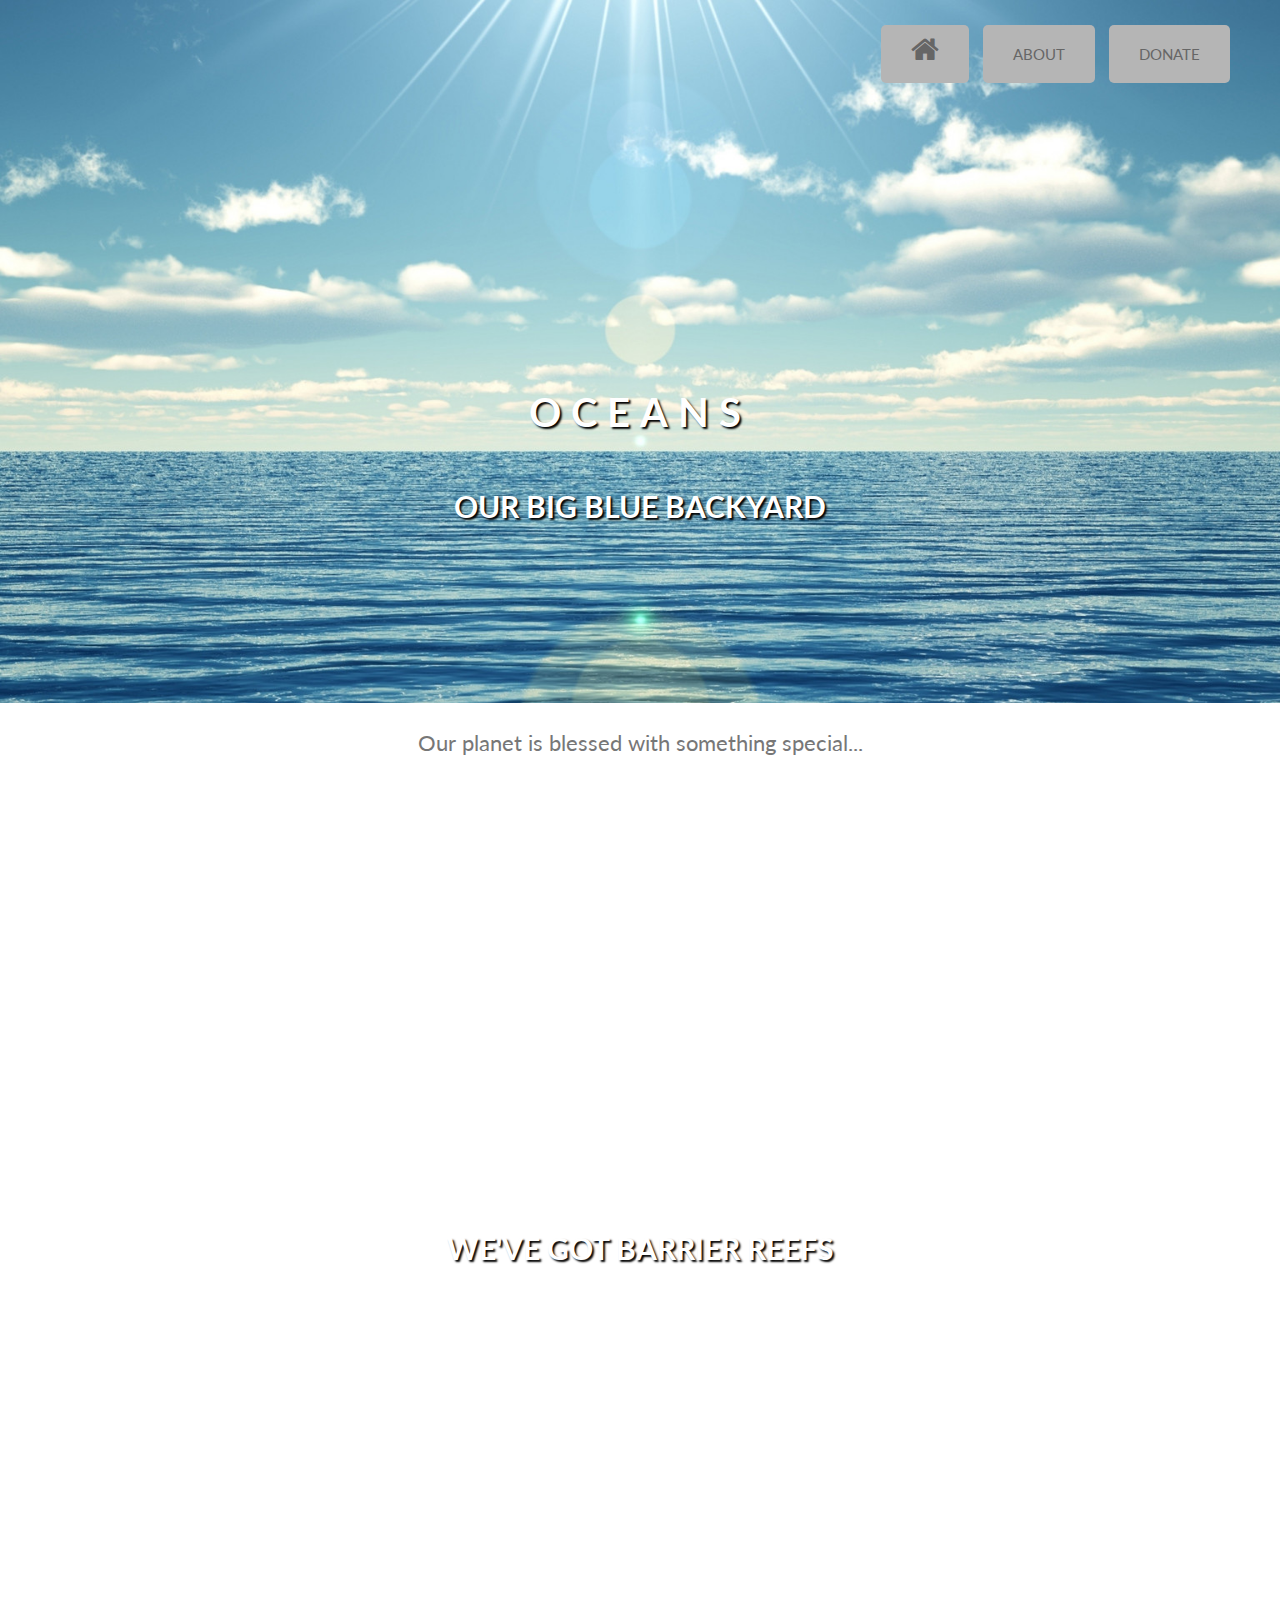
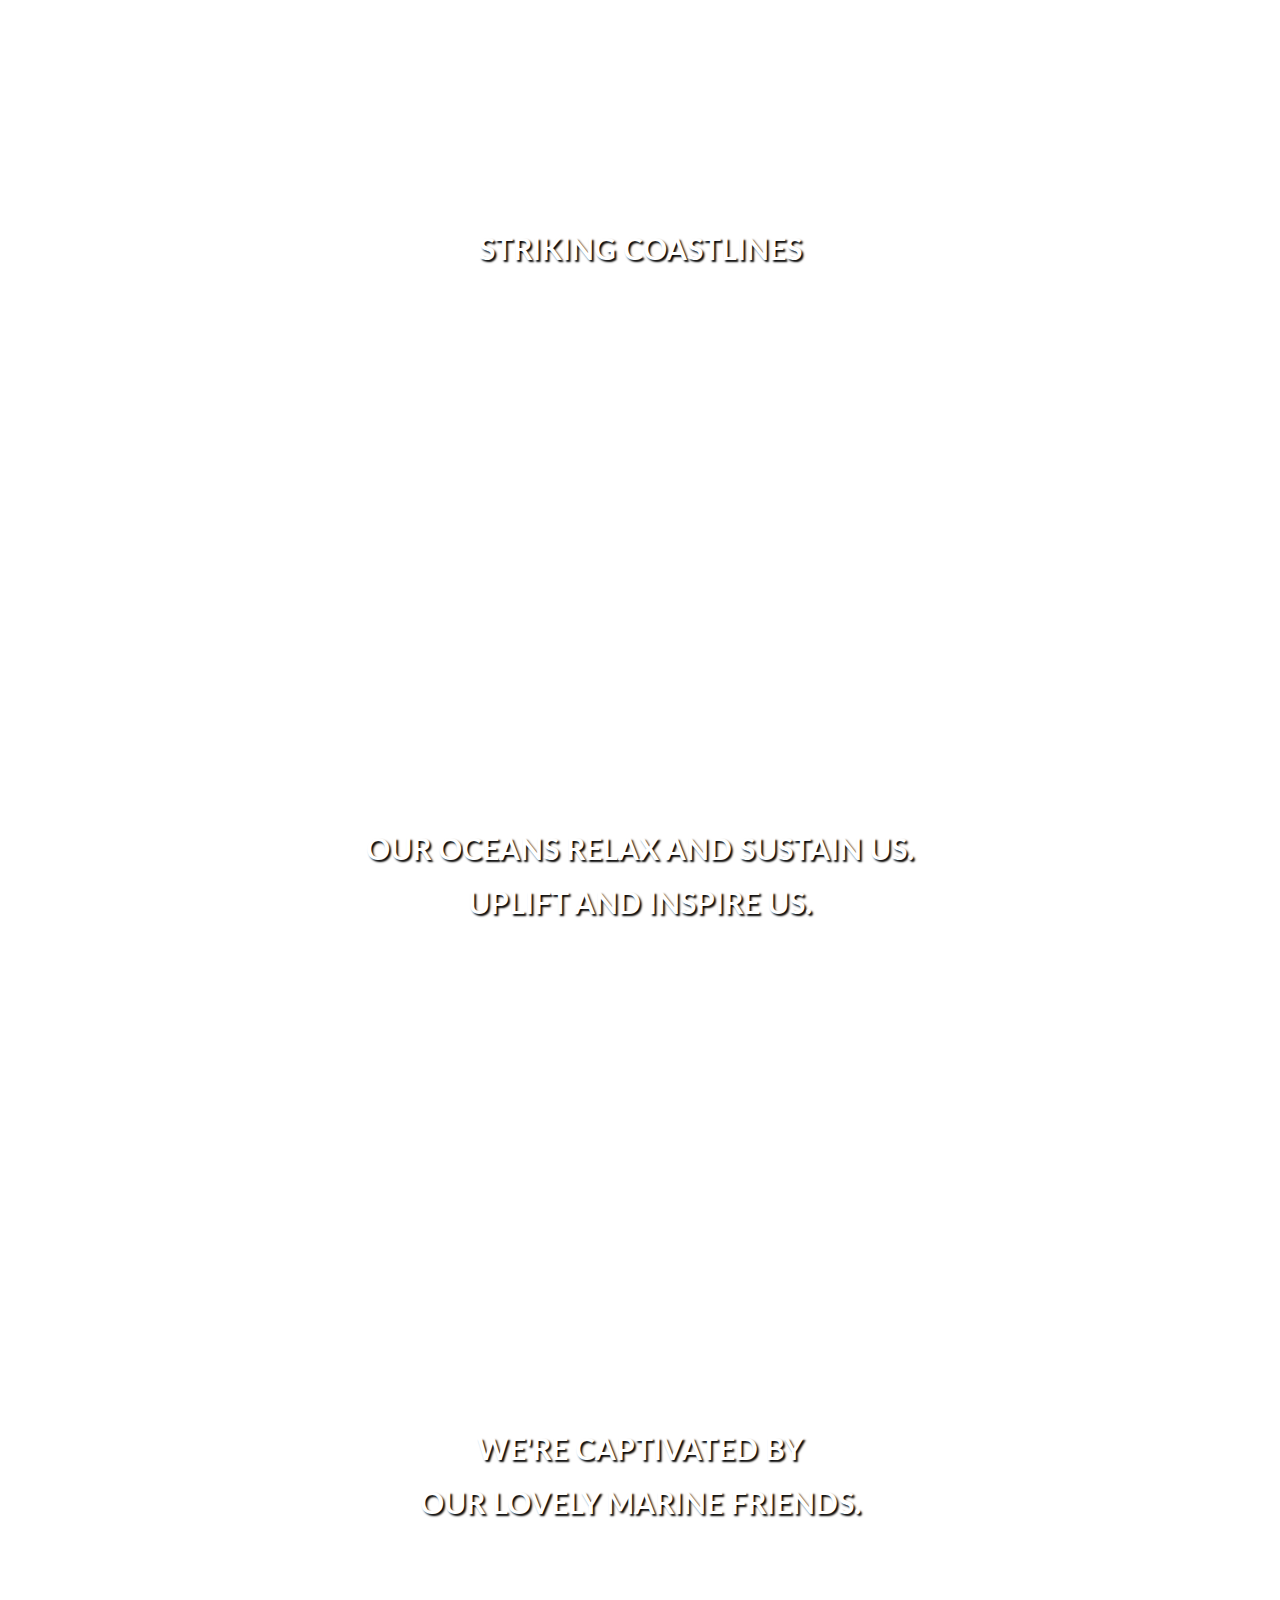
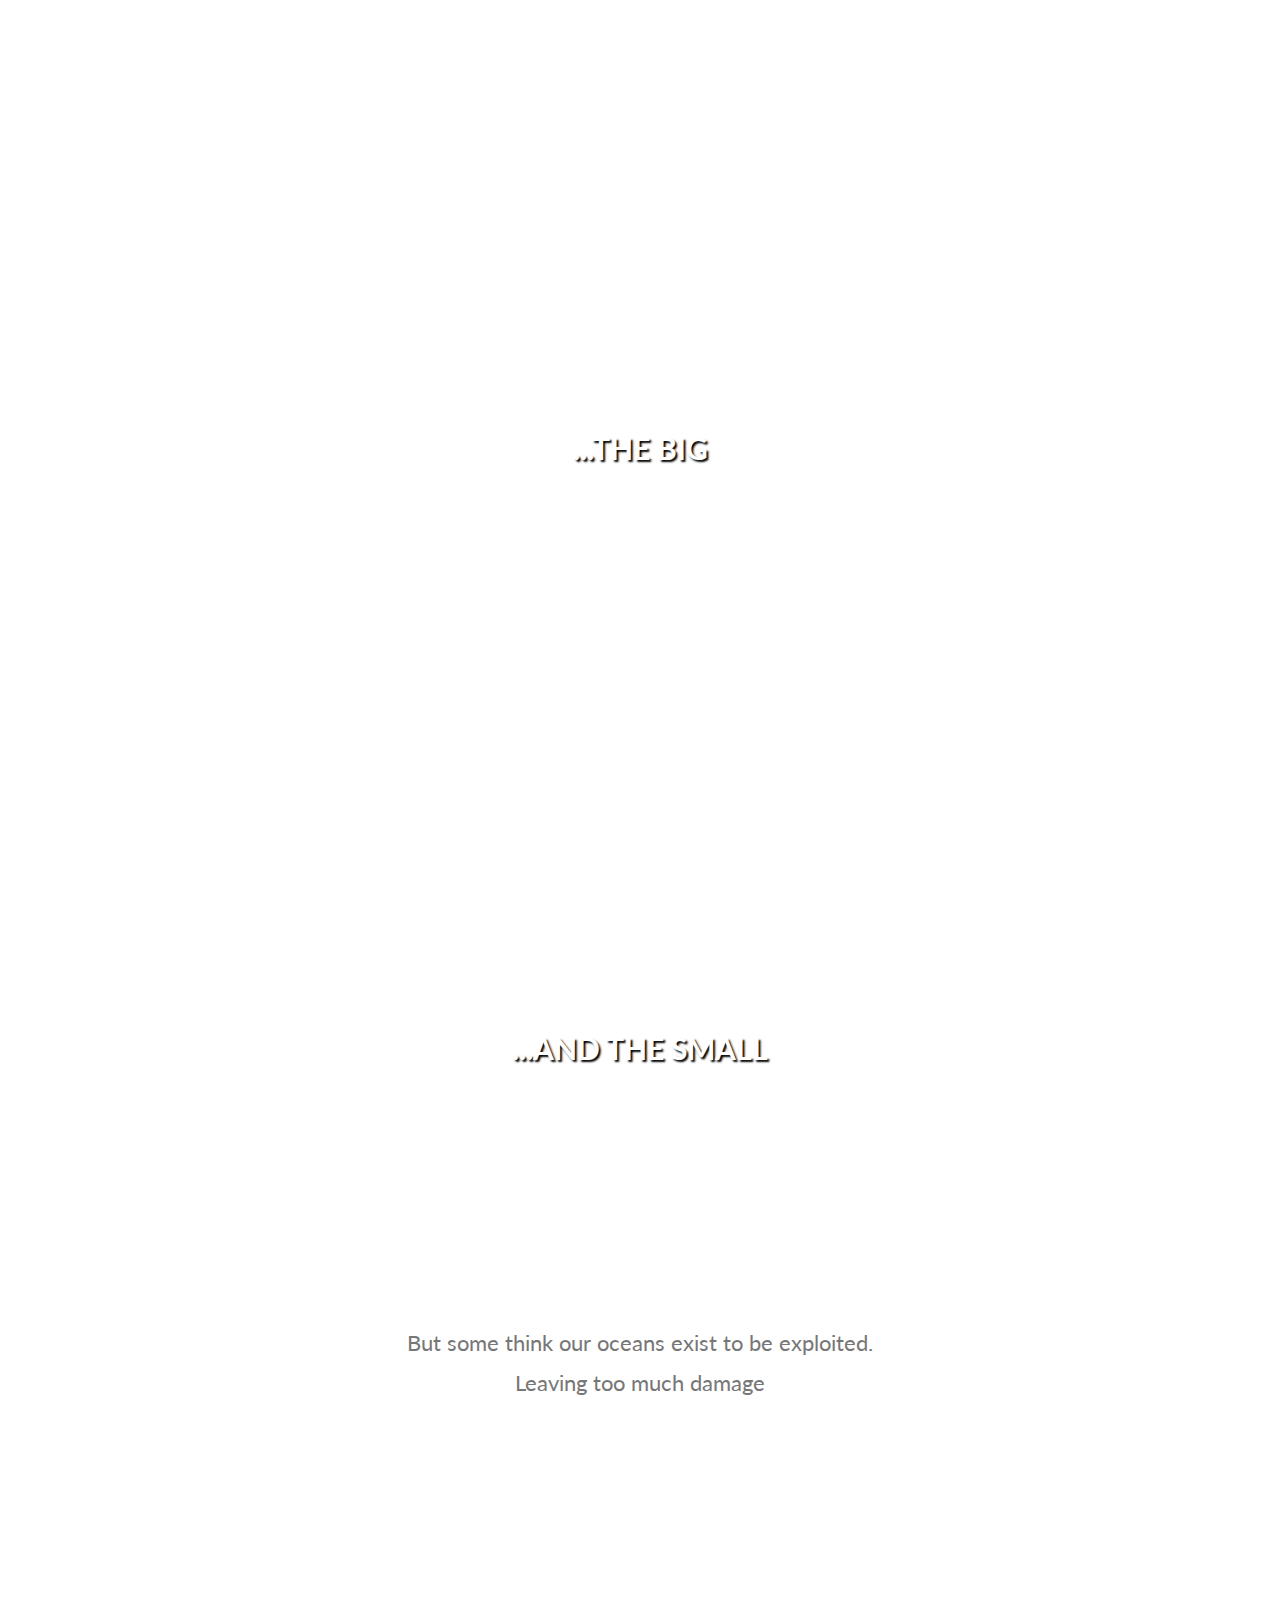
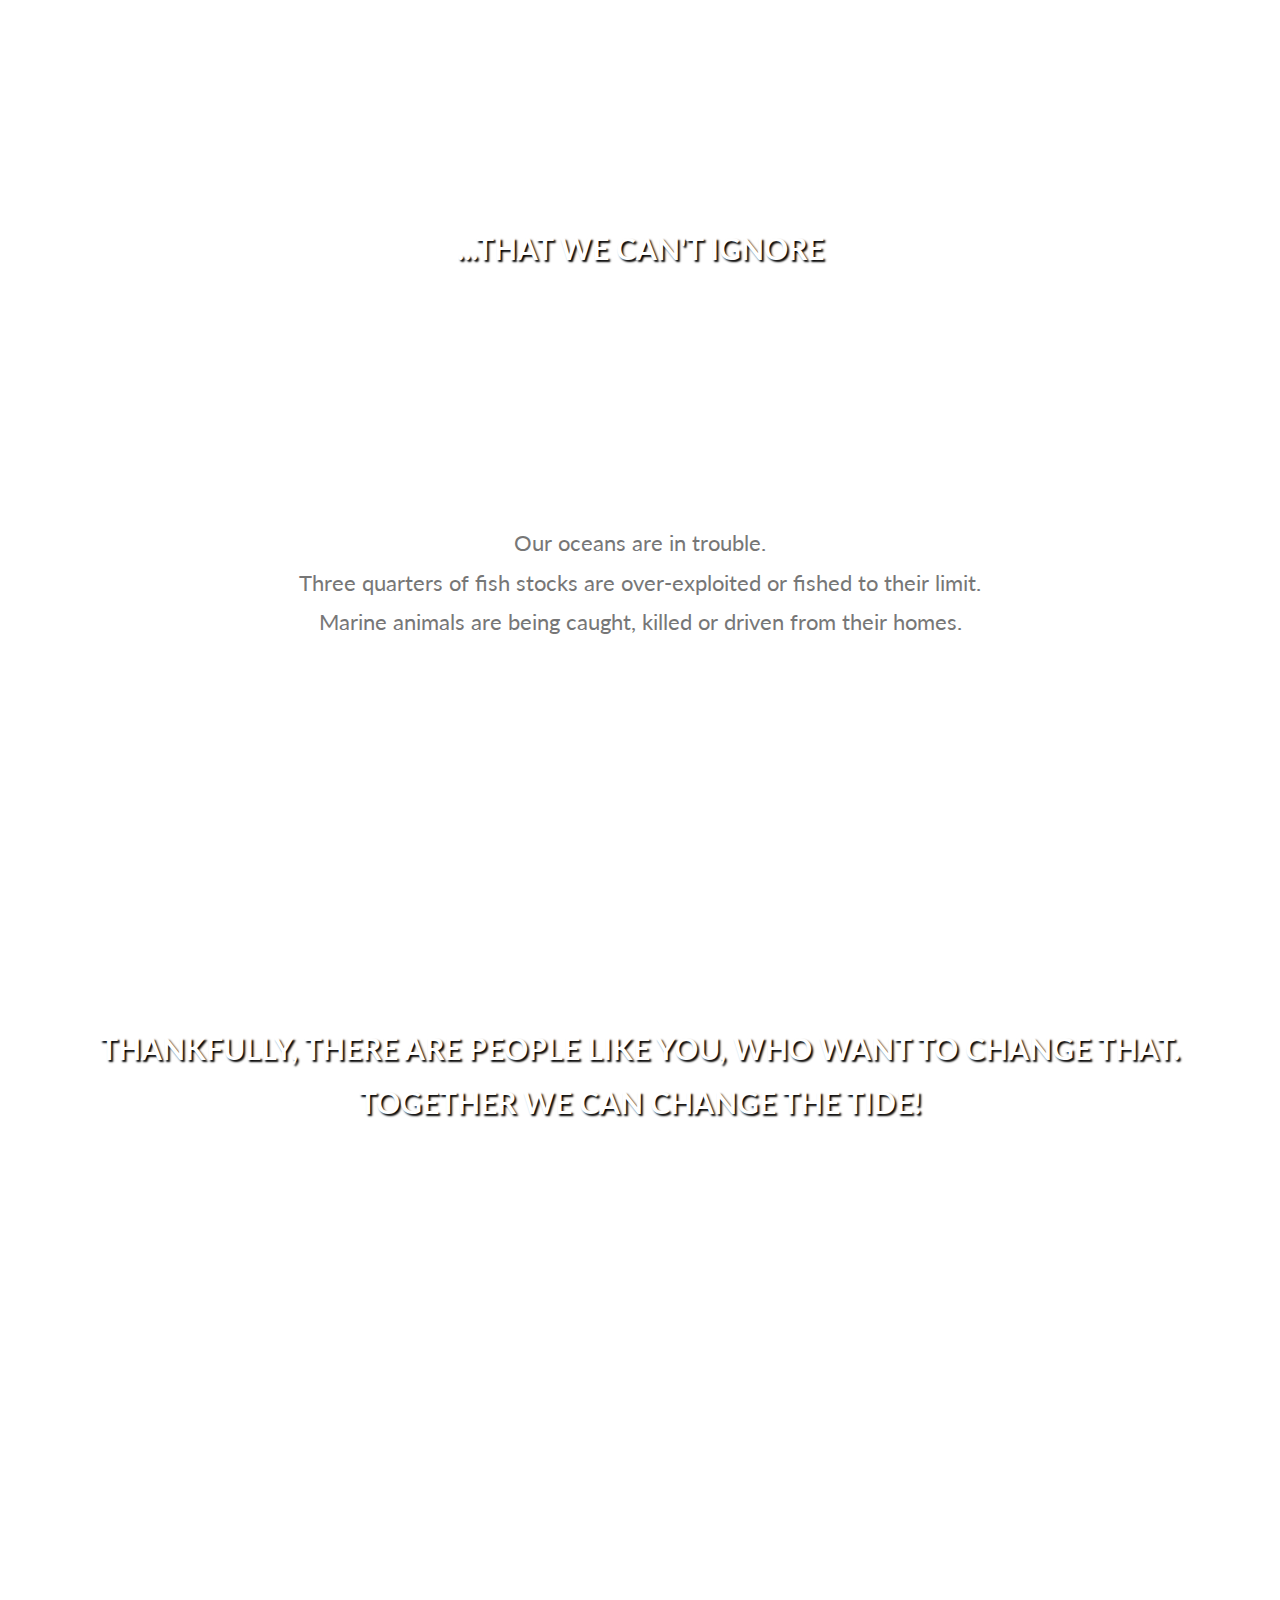
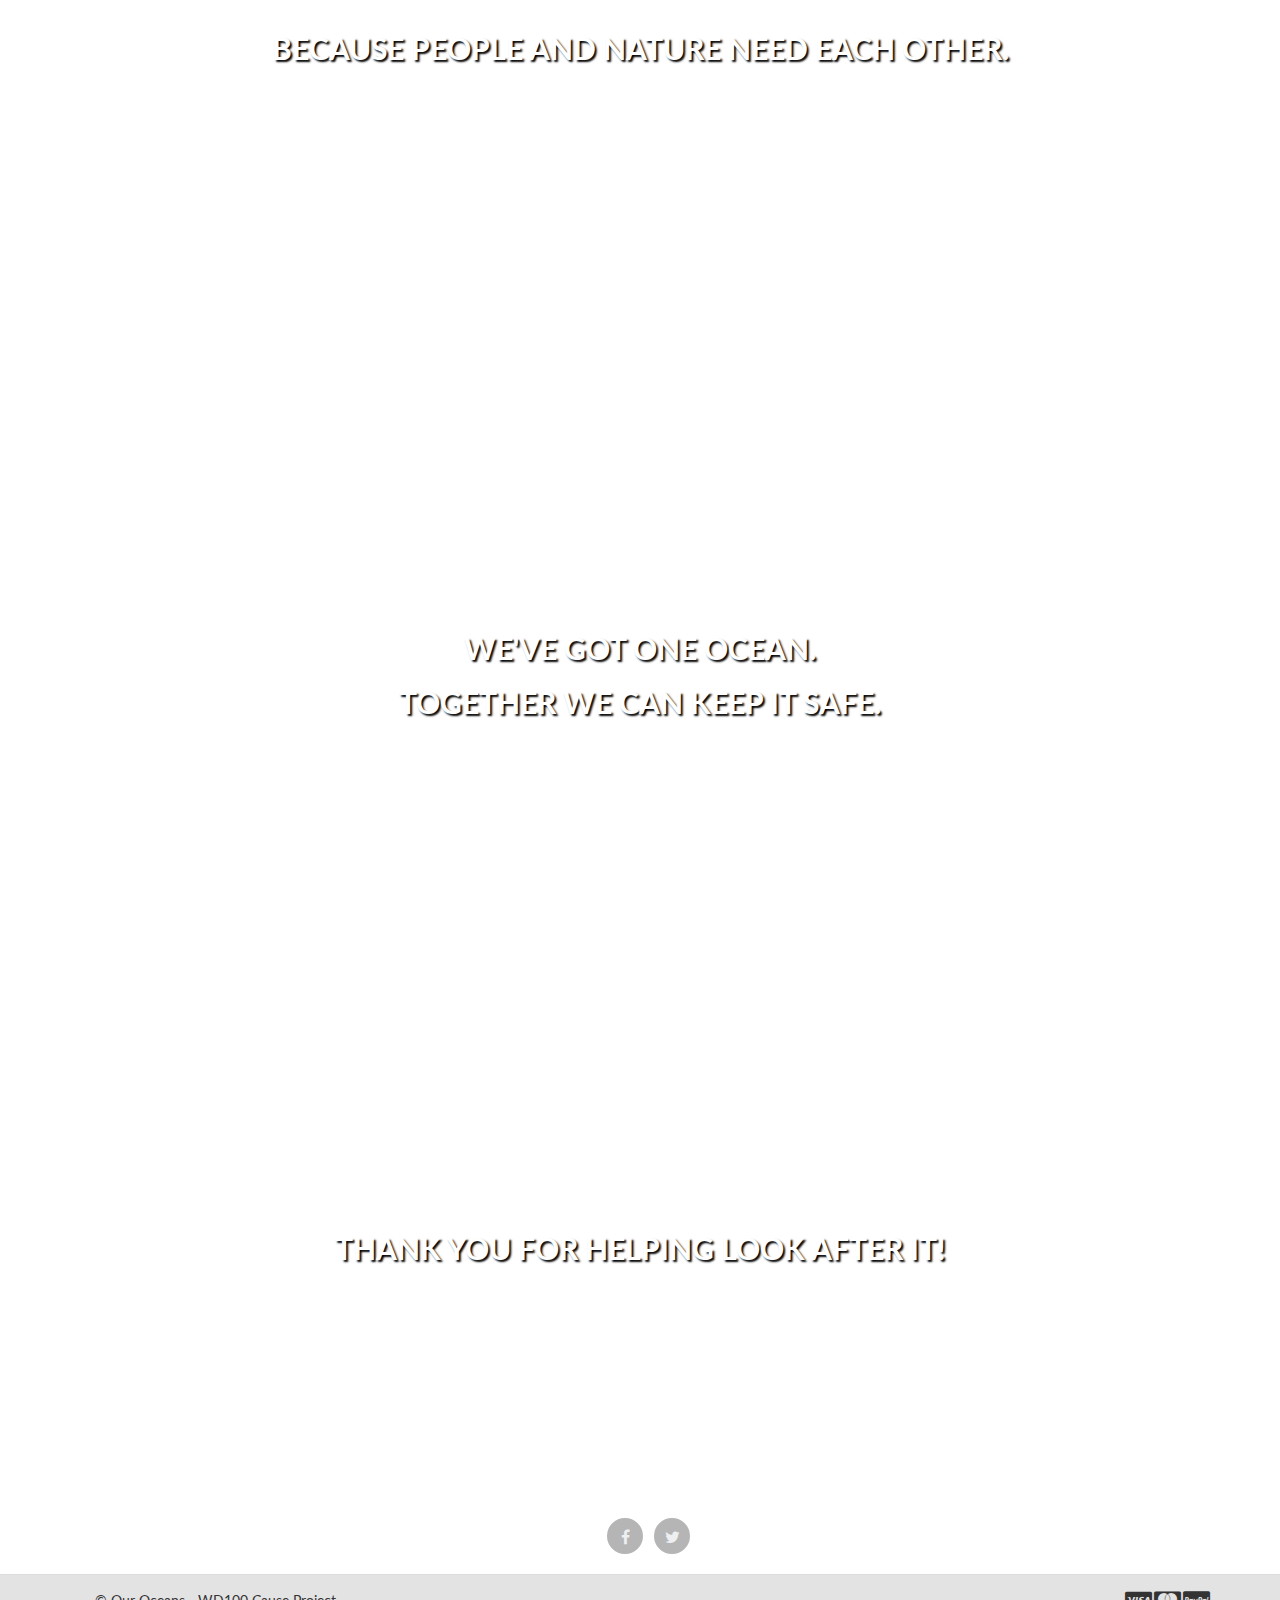
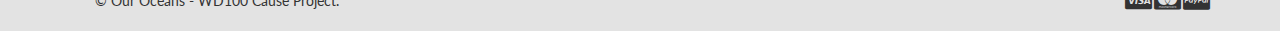
<file: index.html>
<!DOCTYPE html>
<html lang="en">
    <head>
        <meta charset="UTF-8">
        <meta name="viewport" content="width=device-width, initial-scale=1, maximum-scale=1">

        <!-- Style sheets -->
        <link rel="stylesheet" href="bootstrap-3.3.7-dist/css/bootstrap.css">
        <!--Optional theme-->
        <link rel="stylesheet" href="bootstrap-3.3.7-dist/css/bootstrap-theme.css">
        <!--Font Awesome-->
        <link rel="stylesheet" href="font-awesome-4.7.0/css/font-awesome.min.css">
        <!--Google fonts-->
        <link href="https://fonts.googleapis.com/css?family=Lato" rel="stylesheet">

        <!--Foundation css-->
        <link rel="stylesheet" type=text/css" href="foundation-6.4.0-complete/css/foundation.css">

        <!--My Css file-->
        <link rel="stylesheet" type="text/css" href="css/main.css">

        <title>Our Oceans</title>
    </head>

    <body>

    <!----------------------------------- Parallax scrolling ---------------------------------------------------------->

        <div class="parallax">
            <div class="row bg-images">
                <div class="bgImg-1">
                    <!------------------------------- Navigation buttons ---------------------------------------------->
                    <div id="navigation" class="row">
                            <div id="nav-wrap" class="nav-wrap">
                                <div class="col-sm-12 col-md-4 col-lg-6 namelogo"></div>

                                <div class="col-sm-12 col-md-8 col-lg-6">
                                    <ul class="button-group homePage">
                                        <li>
                                            <a href="index.html" class="button">
                                                <i class="fa fa-home fa-2x" aria-hidden="true"></i>
                                            </a>
                                        </li>

                                        <li>
                                            <a href="about.html" class="button">About</a>
                                        </li>

                                        <li>
                                            <a href="donation.html" class="button">Donate</a>
                                        </li>
                                    </ul>
                                </div> <!-- end col -->
                            </div> <!-- end nav-wrap -->

                    <!------------------------------------ End Nav Buttons -------------------------------------------->

                        <div class="caption">
                            <h1 class="titleImg1">Oceans</h1>
                            <h2 class="subtitle">Our big blue backyard</h2>
                        </div>
                    </div> <!-- end row -->
                </div> <!-- end bgImg-1 -->

                    <div class="row align-items-center">
                            <div class="inner-text">
                                <div class="someText">
                                    <p id="first">Our planet is blessed with something special...</p>
                                </div>
                            </div>
                    </div> <!-- end row align-items-center -->

                    <div class="bgImg-2">
                        <div class="caption">
                            <span class="subtitle">We've got barrier reefs</span>
                        </div>
                    </div>

                    <div class="bgImg-3">
                        <div class="caption">
                            <span class="subtitle">Striking coastlines</span>
                        </div>
                    </div>

                    <div class="bgImg-4">
                        <div class="caption">
                            <span class="subtitle">Our oceans relax and sustain us.
                                <br>Uplift and inspire us.
                            </span>
                        </div>
                    </div>

                    <div class="bgImg-5">
                        <div class="caption">
                            <span class="subtitle">We're captivated by
                                <br>our lovely marine friends.
                            </span>
                        </div>
                    </div>

                    <div class="bgImg-6">
                        <div class="caption">
                            <span class="subtitle">...the big</span>
                        </div>
                    </div>

                    <div class="bgImg-7">
                        <div class="caption">
                            <span class="subtitle">...and the small</span>
                        </div>
                    </div>

                    <div class="inner-text" id="2">
                        <div class="someText">
                            <p>But some think our oceans exist to be exploited.
                                <br> Leaving too much damage
                            </p>
                        </div>
                    </div>

                    <div class="bgImg-8">
                        <div class="caption">
                            <span class="subtitle">...that we can't ignore</span>
                        </div>
                    </div>

                    <div class="inner-text" id="3">
                        <div class="someText">
                            <p>Our oceans are in trouble.
                                <br>Three quarters of fish stocks are over-exploited or fished to their limit.
                                <br>Marine animals are being caught, killed or driven from their homes.
                            </p>
                        </div>
                    </div>

                    <div class="bgImg-9">
                        <div class="caption">
                            <span class="subtitle">Thankfully, there are people like you, who want to change that.
                                <br>Together we can change the tide!
                            </span>
                        </div>
                    </div>

                    <div class="bgImg-10">
                        <div class="caption">
                            <span class="subtitle">Because people and nature need each other.</span>
                        </div>
                    </div>

                    <div class="bgImg-11">
                        <div class="caption">
                            <span class="subtitle">We've got one ocean.
                                <br>Together we can keep it safe.
                            </span>
                        </div>
                    </div>

                    <div class="bgImg-12">
                        <div class="caption">
                            <span class="subtitle">Thank you for helping look after it!</span>
                        </div>
                    </div>
            </div> <!-- end row bg-images-->
        </div>
    <!------------------------------------------------ End Parallax --------------------------------------------------->

    <!--------------------------------------------------- Footer ------------------------------------------------------>

        <footer>
            <div class="row">
                <div class="footer-social text-muted">
                    <div class="container">
                        <ul class="social">
                            <li>
                                <a href="#">
                                    <i class=" fa fa-facebook"></i>
                                </a>
                            </li>
                            <li>
                                <a href="#">
                                    <i class="fa fa-twitter"></i>
                                </a>
                            </li>
                        </ul>
                    </div>
                </div>
            </div>

            <div class="footer-bottom">
                <div class="container">
                    <p class="pull-left">© Our Oceans - WD100 Cause Project. </p>
                    <div class="pull-right">
                        <ul class="nav nav-pills payments">
                            <li><i class="fa fa-cc-visa"></i></li>
                            <li><i class="fa fa-cc-mastercard"></i></li>
                            <li><i class="fa fa-cc-paypal"></i></li>
                        </ul>
                    </div>
                </div>
            </div>
        </footer>







        <script src="bootstrap-3.3.7-dist/js/jquery-3.2.1.js"></script>
        <script src="bootstrap-3.3.7-dist/js/bootstrap.js"></script>
        <script src="js/script.js"></script>
    </body>


</html>
</file>
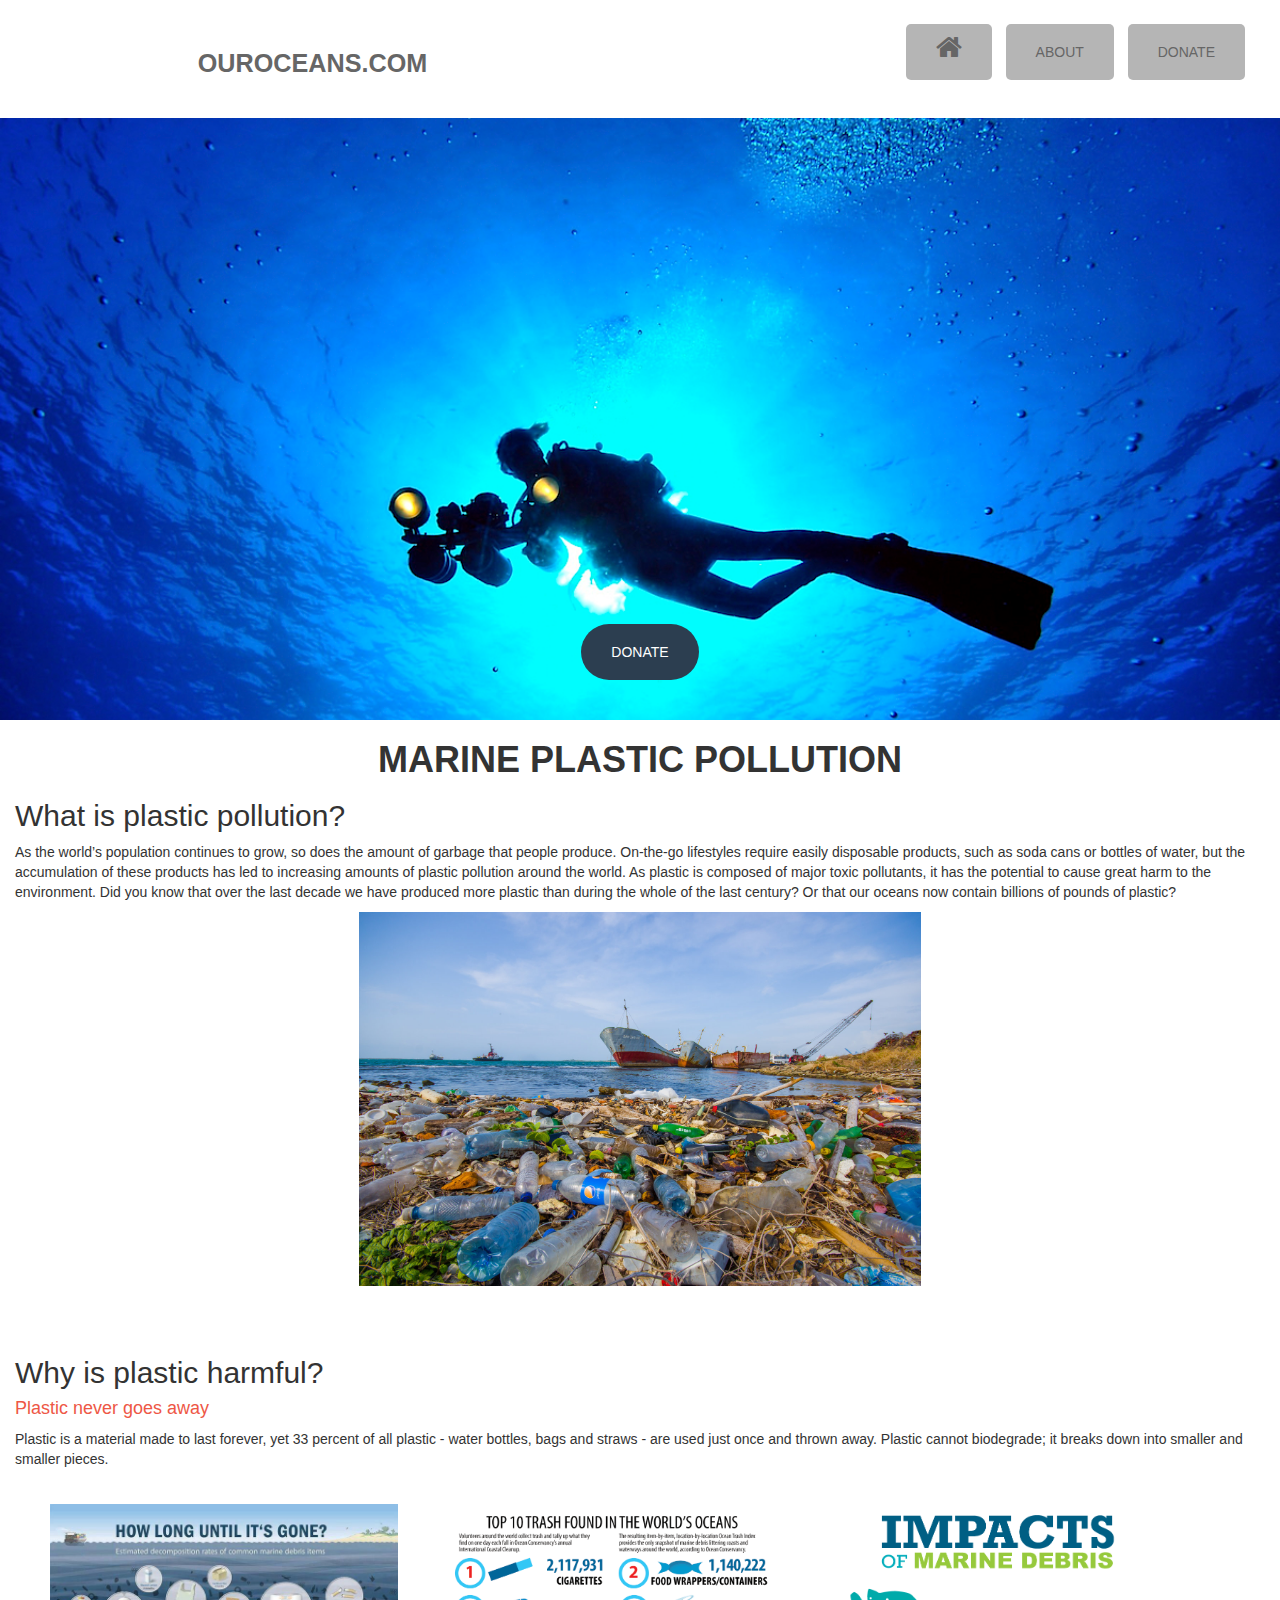
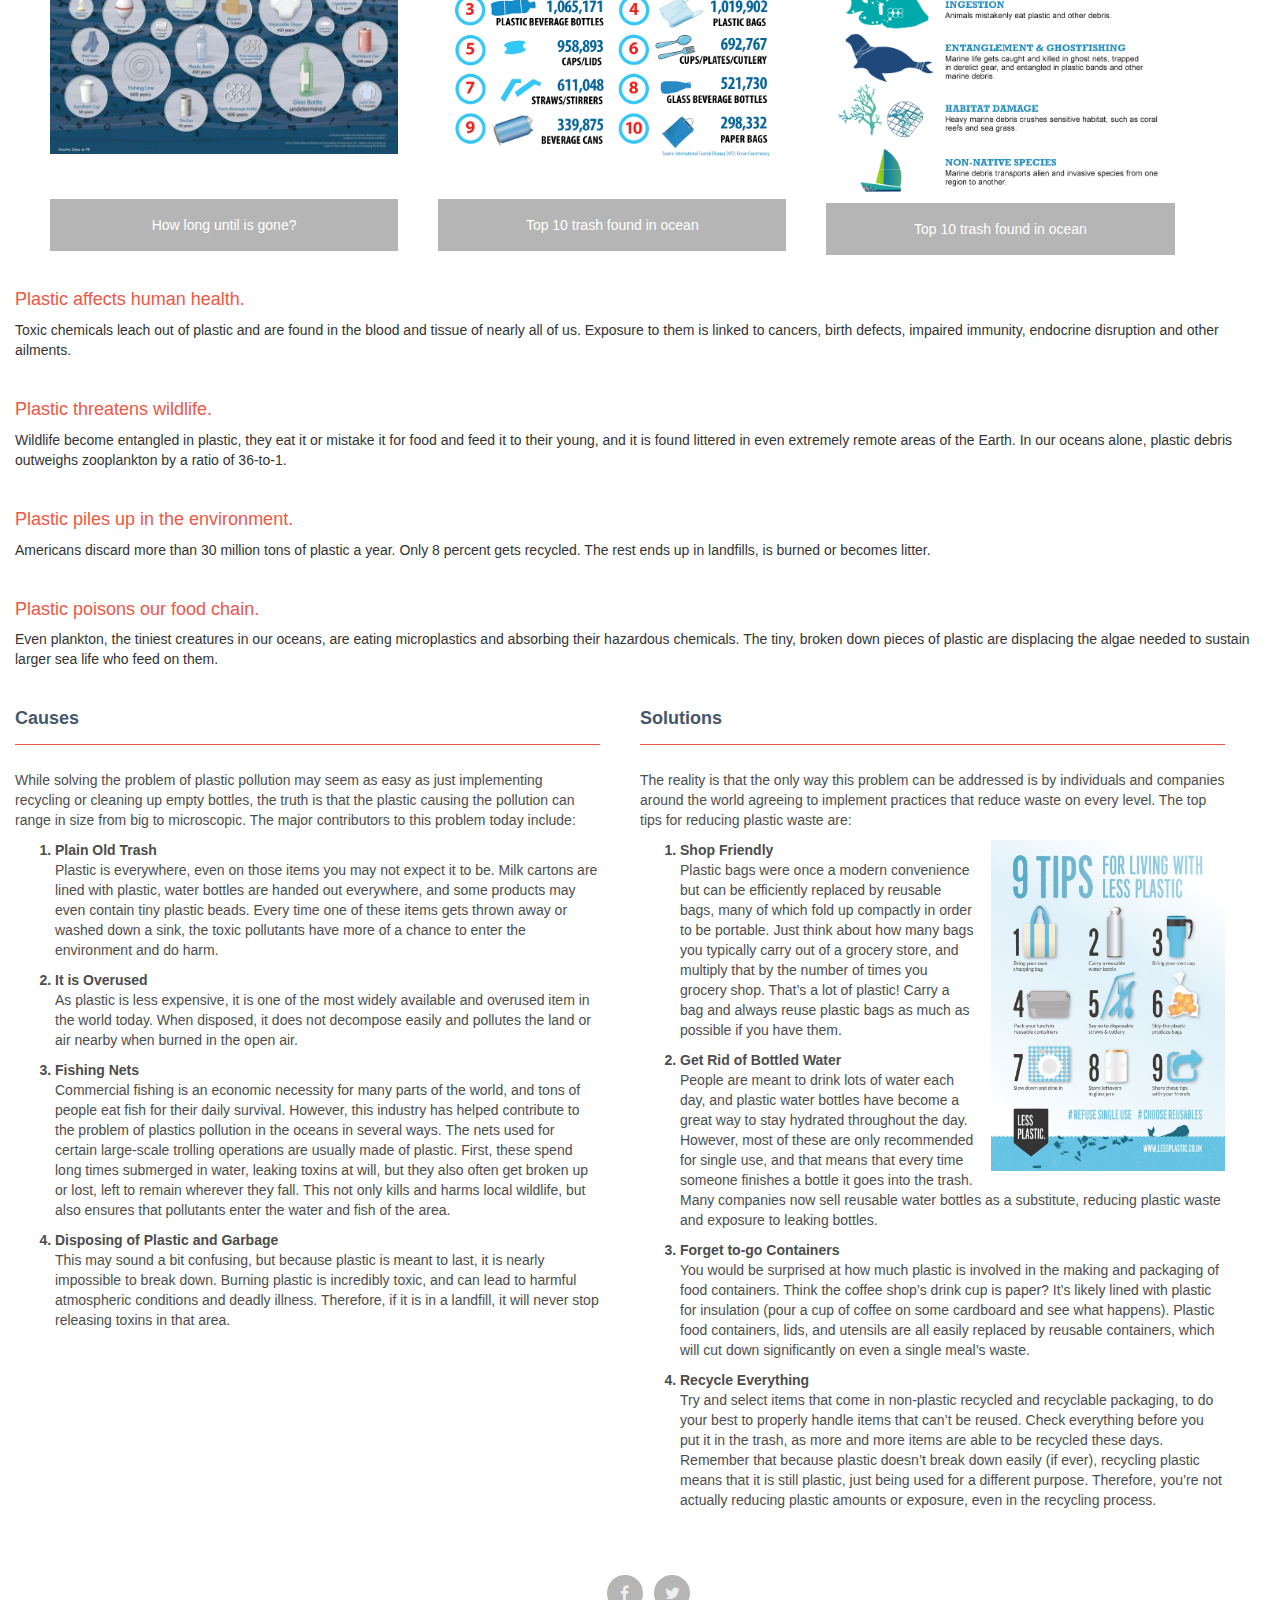
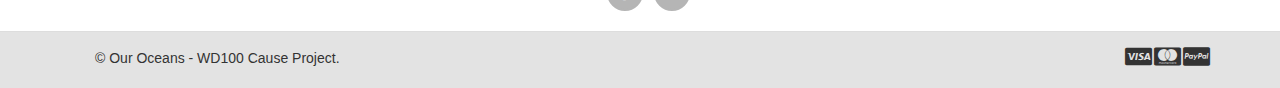
<file: about.html>
<!DOCTYPE html>
<html lang="en" xmlns="http://www.w3.org/1999/html">
    <head>
        <meta charset="UTF-8">
        <meta name="viewport" content="width=device-width, initial-scale=1, maximum-scale=1">

        <!-- Style sheets -->
        <link rel="stylesheet" href="bootstrap-3.3.7-dist/css/bootstrap.css">
        <!--Optional theme-->
        <link rel="stylesheet" href="bootstrap-3.3.7-dist/css/bootstrap-theme.css">
        <!--Font Awesome-->
        <link rel="stylesheet" href="font-awesome-4.7.0/css/font-awesome.min.css">

        <!--Foundation css-->
        <link rel="stylesheet" type=text/css" href="foundation-6.4.0-complete/css/foundation.css">

        <!--My Css file-->
        <link rel="stylesheet" type="text/css" href="css/main.css">

        <title>The Plastic and the Ocean</title>
    </head>

    <body>
    <!---------------------------------------------------- Navigation bar --------------------------------------------->

        <div class="row">
                <div class="nav-wrap">
                    <div class="col-sm-12 col-md-4 col-lg-6 namelogo">
                        <h1>OurOceans.com</h1>
                    </div>

                    <div class="col-sm-12 col-md-8 col-lg-6">
                        <ul class="button-group homePage">
                            <li>
                                <a href="index.html" class="button">
                                    <i class="fa fa-home fa-2x" aria-hidden="true"></i>
                                </a>
                            </li>

                            <li>
                                <a href="about.html" class="button">About</a>
                            </li>

                            <li>
                                <a href="donation.html" class="button">Donate</a>
                            </li>
                        </ul>
                </div> <!-- end col -->
            </div> <!-- end nav-wrap -->
        </div> <!-- end row -->

    <!-------------------------------------------------- Header Section --------------------------------------------------->

        <div class="hero header-about">
            <div class="row">
                <div class="col-xs-12 col-sm-8 col-sm-offset-2 intro-text">
                    <a href="donation.html" class="donate button secondary large">Donate</a>

                    <div class="contact">
                        <ul class="col-xs-12 col-sm-8 col-sm-offset-2">
                            <li><a href="#"><strong>Facebook</strong>:facebook.com</a></li>
                            <li><a href="mailto:bianca.besciu@gmail.com"><strong>Email</strong>:ouroceans@gmail.com</a></li>
                        </ul>
                    </div> <!-- end contact -->
                </div>

            </div> <!-- end row -->
        </div> <!-- end hero -->


    <!-------------------------------------------------------- Content ------------------------------------------------>



    <div id="content-details">
        <div class="container-fluid">
            <div class="row">
                <div class=" col-md-7 col-sm-7 plastic-pollution">
                    <div class="main">
                        <h1>Marine Plastic Pollution</h1>
                        <h2>What is plastic pollution?</h2>

                        <p>As the world’s population continues to grow, so does the amount of garbage that people produce. On-the-go lifestyles require easily disposable products, such as soda cans or bottles of water, but the accumulation of these products has led to increasing amounts of plastic pollution around the world. As plastic is composed of major toxic pollutants, it has the potential to cause great harm to the environment. Did you know that over the last decade we have produced more plastic than during the whole of the last century? Or that our oceans now contain billions of pounds of plastic?</p>
                        <p>
                            <img class="img-center" src="img/plastic-trash-in-oceans-and-waterways.jpg"/>
                            <br>
                        </p>
                        <br>

                        <h2>Why is plastic harmful?</h2>
                        <h4>Plastic never goes away</h4>
                        <p>Plastic is a material made to last forever, yet 33 percent of all plastic - water bottles, bags and straws - are used just once and thrown away. Plastic cannot biodegrade; it breaks down into smaller and smaller pieces.</p>
                        <br>

                        <div class="container-fluid">
                            <div class="col-md-4 col-sm-6 gallery">
                                <a target="_blank" href="img/how_long_untill_is_gone.jpg">
                                    <img class="img1" src="img/how_long_untill_is_gone.jpg"/>
                                </a>
                                <div class="desc">How long until is gone?</div>
                            </div>

                            <div class="col-md-4 col-sm-6 gallery">
                                <a target="_blank" href="img/ocean-garbage-940-2012.png">
                                    <img class="img2" src="img/ocean-garbage-940-2012.png"/>
                                </a>
                                <div class="desc">Top 10 trash found in ocean</div>
                            </div>

                            <div class="col-md-4 col-sm-6 gallery">
                                <a target="_blank" href="img/marine-debri-poster_v11_jpg.png">
                                    <img class="img3" src="img/marine-debri-poster_v11_jpg.png"/>
                                </a>
                                <div class="desc">Top 10 trash found in ocean</div>
                            </div>
                        </div>

                        <div class="clearfix"></div>
                        <br>

                        <h4>Plastic affects human health.</h4>
                        <p>Toxic chemicals leach out of plastic and are found in the blood and tissue of nearly all of us. Exposure to them is linked to cancers, birth defects, impaired immunity, endocrine disruption and other ailments.</p>
                        <br>
                        <h4>Plastic threatens wildlife.</h4>
                        <p>Wildlife become entangled in plastic, they eat it or mistake it for food and feed it to their young, and it is found littered in even extremely remote areas of the Earth.  In our oceans alone, plastic debris outweighs zooplankton by a ratio of 36-to-1.</p>
                        <br>
                        <h4>Plastic piles up in the environment.</h4>
                        <p>Americans discard more than 30 million tons of plastic a year. Only 8 percent gets recycled. The rest ends up in landfills, is burned or becomes litter.</p>
                        <br>
                        <h4>Plastic poisons our food chain.</h4>
                        <p>Even plankton, the tiniest creatures in our oceans, are eating microplastics and absorbing their hazardous chemicals.  The tiny, broken down pieces of plastic are displacing the algae needed to sustain larger sea life who feed on them.</p>
                    </div> <!-- end main -->

                    <div id="section-nav" class="section two">
                        <div class="col-md-6 col-sm-8">
                            <h4>Causes</h4>
                            <p>While solving the problem of plastic pollution may seem as easy as just implementing recycling or cleaning up empty bottles, the truth is that the plastic causing the pollution can range in size from big to microscopic. The major contributors to this problem today include:</p>
                            <ol>
                                <li>
                                    <p><strong>Plain Old Trash</strong>
                                        <br>
                                        Plastic is everywhere, even on those items you may not expect it to be. Milk cartons are lined with plastic, water bottles are handed out everywhere, and some products may even contain tiny plastic beads. Every time one of these items gets thrown away or washed down a sink, the toxic pollutants have more of a chance to enter the environment and do harm.
                                    </p>
                                </li>

                                <li>
                                    <p><strong>It is Overused</strong>
                                        <br>As plastic is less expensive, it is one of the most widely available and overused item in the world today. When disposed, it does not decompose easily and pollutes the land or air nearby when burned in the open air.
                                    </p>
                                </li>

                                <li>
                                    <p><strong>Fishing Nets</strong>
                                        <br>Commercial fishing is an economic necessity for many parts of the world, and tons of people eat fish for their daily survival. However, this industry has helped contribute to the problem of plastics pollution in the oceans in several ways. The nets used for certain large-scale trolling operations are usually made of plastic. First, these spend long times submerged in water, leaking toxins at will, but they also often get broken up or lost, left to remain wherever they fall. This not only kills and harms local wildlife, but also ensures that pollutants enter the water and fish of the area.
                                    </p>
                                </li>

                                <li>
                                    <p><strong>Disposing of Plastic and Garbage</strong>
                                        <br>This may sound a bit confusing, but because plastic is meant to last, it is nearly impossible to break down. Burning plastic is incredibly toxic, and can lead to harmful atmospheric conditions and deadly illness. Therefore, if it is in a landfill, it will never stop releasing toxins in that area.
                                    </p>
                                </li>
                            </ol>
                        </div> <!-- end col -->

                        <div class="col-md-6 col-sm-8">
                            <h4>Solutions</h4>
                            <p>The reality is that the only way this problem can be addressed is by individuals and companies around the world agreeing to implement practices that reduce waste on every level. The top tips for reducing plastic waste are:</p>
                            <img src="img/5a8d26a41acb945f23f7e3017eb21973--plastic-waste-reduce-plastic-use.jpg" class="section-image">
                            <ol>
                                <li>
                                    <p><strong>Shop Friendly</strong>
                                        <br>Plastic bags were once a modern convenience but can be efficiently replaced by reusable bags, many of which fold up compactly in order to be portable. Just think about how many bags you typically carry out of a grocery store, and multiply that by the number of times you grocery shop. That’s a lot of plastic! Carry a bag and always reuse plastic bags as much as possible if you have them.
                                    </p>
                                </li>

                                <li>
                                    <p><strong>Get Rid of Bottled Water</strong>
                                        <br>People are meant to drink lots of water each day, and plastic water bottles have become a great way to stay hydrated throughout the day. However, most of these are only recommended for single use, and that means that every time someone finishes a bottle it goes into the trash. Many companies now sell reusable water bottles as a substitute, reducing plastic waste and exposure to leaking bottles.
                                    </p>
                                </li>

                                <li>
                                    <p><strong>Forget to-go Containers</strong>
                                        <br>You would be surprised at how much plastic is involved in the making and packaging of food containers. Think the coffee shop’s drink cup is paper? It’s likely lined with plastic for insulation (pour a cup of coffee on some cardboard and see what happens). Plastic food containers, lids, and utensils are all easily replaced by reusable containers, which will cut down significantly on even a single meal’s waste.
                                    </p>
                                </li>

                                <li>
                                    <p><strong>Recycle Everything</strong>
                                        <br>Try and select items that come in non-plastic recycled and recyclable packaging, to do your best to properly handle items that can’t be reused. Check everything before you put it in the trash, as more and more items are able to be recycled these days. Remember that because plastic doesn’t break down easily (if ever), recycling plastic means that it is still plastic, just being used for a different purpose. Therefore, you’re not actually reducing plastic amounts or exposure, even in the recycling process.
                                    </p>
                                </li>
                            </ol>
                        </div> <!-- end col -->

                    </div> <!-- end section nav -->

                </div> <!-- plastic-pollution -->

            </div> <!-- end row -->
        </div> <!-- end container -->

    </div> <!-- end content -->






















    <!----------------------------------------------------------- Footer ---------------------------------------------->

        <footer>
            <div class="row">
                <div class="footer-social text-muted">
                    <div class="container">
                        <ul class="social">
                            <li>
                                <a href="#">
                                    <i class=" fa fa-facebook"></i>
                                </a>
                            </li>
                            <li>
                                <a href="#">
                                    <i class="fa fa-twitter"></i>
                                </a>
                            </li>
                        </ul>
                    </div>
                </div>
            </div>

            <div class="footer-bottom">
                <div class="container">
                    <p class="pull-left">© Our Oceans - WD100 Cause Project. </p>
                    <div class="pull-right">
                        <ul class="nav nav-pills payments">
                            <li><i class="fa fa-cc-visa"></i></li>
                            <li><i class="fa fa-cc-mastercard"></i></li>
                            <li><i class="fa fa-cc-paypal"></i></li>
                        </ul>
                    </div>
                </div>
            </div>
        </footer>
    </body>
</html>
</file>
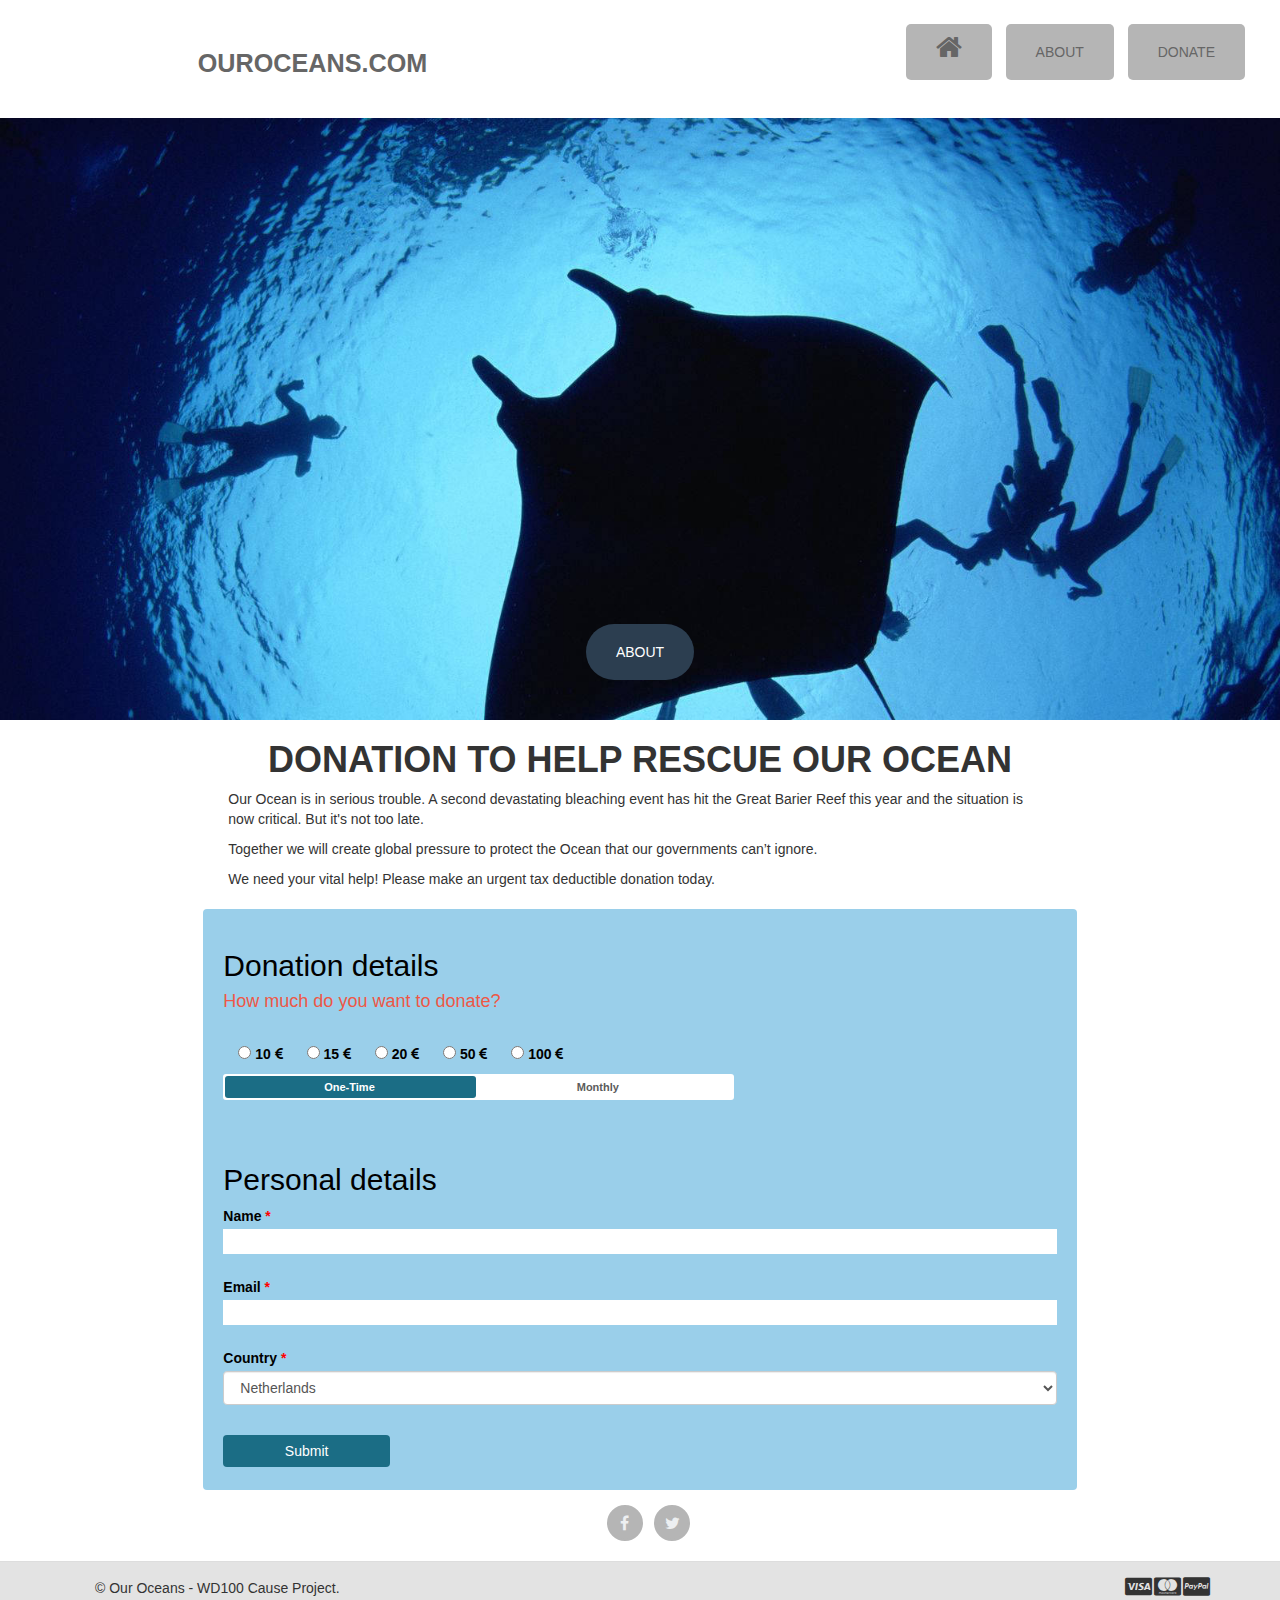
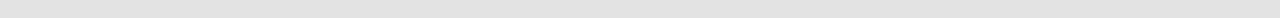
<file: donation.html>
<!DOCTYPE html>
<html lang="en" xmlns="http://www.w3.org/1999/html">
    <head>
        <meta charset="UTF-8">
        <meta name="viewport" content="width=device-width, initial-scale=1, maximum-scale=1">

        <!-- Style sheets -->
        <link rel="stylesheet" href="bootstrap-3.3.7-dist/css/bootstrap.css">
        <!--Optional theme-->
        <link rel="stylesheet" href="bootstrap-3.3.7-dist/css/bootstrap-theme.css">
        <!--Font Awesome-->
        <link rel="stylesheet" href="font-awesome-4.7.0/css/font-awesome.min.css">

        <!--Foundation css-->
        <link rel="stylesheet" type=text/css" href="foundation-6.4.0-complete/css/foundation.css">

        <!--My Css file-->
        <link rel="stylesheet" type="text/css" href="css/main.css">

        <title>The Plastic and the Ocean</title>
    </head>

    <body>
    <!------------------------------------------ Navigation bar ------------------------------------------------------->
        <div class="row">
            <div class="nav-wrap">
                <div class="col-sm-12 col-md-4 col-lg-6 namelogo">
                    <h1>OurOceans.com</h1>
                </div>

                <div class="col-sm-12 col-md-8 col-lg-6">
                    <ul class="button-group homePage">
                        <li>
                            <a href="index.html" class="button">
                                <i class="fa fa-home fa-2x" aria-hidden="true"></i>
                            </a>
                        </li>

                        <li>
                            <a href="about.html" class="button">About</a>
                        </li>

                        <li>
                            <a href="donation.html" class="button">Donate</a>
                        </li>
                    </ul>
                </div> <!-- end col -->
            </div> <!-- end nav-wrap -->
        </div> <!-- end row -->

    <!-------------------------------------------------- Header Section ----------------------------------------------->

        <div class="hero header-donation">
            <div class="row">
                <div class="col-xs-12 col-sm-8 col-sm-offset-2 intro-text">
                    <a href="about.html" class="donate button secondary large">About</a>

                    <div class="contact">
                        <ul class="col-xs-12 col-sm-8 col-sm-offset-2">
                            <li><a href="#"><strong>Facebook</strong>:facebook.com</a></li>
                            <li><a href="mailto:bianca.besciu@gmail.com"><strong>Email</strong>:ouroceans@gmail.com</a></li>
                        </ul>
                    </div> <!-- end contact -->
                </div>

            </div> <!-- end row -->
        </div> <!-- end hero -->


    <!--------------------------------------------------- Donation details -------------------------------------------->

        <div id="donation-details">
            <div class="container-fluid">
                <div class="row">

                    <div class="col-xs-12 col-sm-8 col-sm-offset-2 donate-extratext-area">
                        <div class="extratext-content">
                            <h1 class="textcenter">Donation to help rescue our Ocean</h1>

                            <p>Our Ocean is in serious trouble. A second devastating bleaching event has hit the Great Barier Reef this year and the situation is now critical. But it's not too late.</p>
                            <p>Together we will create global pressure to protect the Ocean that our governments can’t ignore.</p>

                            <p>We need your vital help! Please make an urgent tax deductible donation today.</p>
                        </div>
                    </div>

                    <div class="row">
                        <form action="" method ="post" class="required">
                            <div class="col-xs-12 col-sm-8 col-sm-offset-2 wraperForm">
                                <div class="donation-details">
                                    <h2>Donation details</h2>
                                    <label class="sr-only enter-amount">Make a donation</label>
                                    <h4>How much do you want to donate?</h4>
                                    <br>
                                    <div class="container-fluid">
                                        <input type="radio" id="moneyValue1" name="amount" value="10" onclick="validateRadio()">
                                        <label for="moneyValue1">10
                                            <i class="fa fa-eur" aria-hidden="true"></i>
                                        </label>
                                        <input type="radio" id="moneyValue2" name="amount" value="15" onclick="validateRadio()">
                                        <label for="moneyValue2">15
                                            <i class="fa fa-eur" aria-hidden="true"></i>
                                        </label>
                                        <input type="radio" id="moneyValue3" name="amount" value="20" onclick="validateRadio()">
                                        <label for="moneyValue3">20
                                            <i class="fa fa-eur" aria-hidden="true"></i>
                                        </label>
                                        <input type="radio" id="moneyValue4" name="amount" value="50" onclick="validateRadio()">
                                        <label for="moneyValue4">50
                                            <i class="fa fa-eur" aria-hidden="true"></i>
                                        </label>
                                        <input type="radio" id="moneyValue5" name="amount" value="100" onclick="validateRadio()">
                                        <label for="moneyValue5">100
                                            <i class="fa fa-eur" aria-hidden="true"></i>
                                        </label>
                                        <span id="radio-error" style="display: none" class="error">Please choose an amount</span>
                                    </div> <!-- end container fluid -->


                                    <div id="switch" class="switch monthly one-time">
                                        <input type="radio" class="switch-input" name="view" value="One-Time" id="one-time" checked="" onclick="validateSwitch()">
                                        <label for="one-time" class="switch-label switch-label-off">One-Time</label>
                                        <input type="radio" class="switch-input" name="view" value="Monthly" id="monthly" onclick="validateSwitch()">
                                        <label for="monthly" class="switch-label switch-label-on">Monthly</label>
                                        <span class="switch-selection"></span>
                                        <span id="radio-answer" class="chosenAmount"></span>
                                    </div>
                                </div> <!-- end donation-details -->

                                    <div class="personal-details">
                                        <h2>Personal details</h2>
                                        <label for="name">Name
                                            <span class="asterisk" aria-hidden="true">*</span>
                                         </label>
                                        <input type="text" name="name" id="name" value="" onblur="validateName()">
                                        <span id="name-error" style="display: none" class="error">You can only use alphabetic characters, hyphens and apostrophes</span>
                                        <br class="clearing">

                                        <label for="email">Email
                                            <span class="asterisk" aria-hidden="true">*</span>
                                        </label>
                                        <input type="text" class="med" name="email" id="email" value="" onblur="validateEmail('value')">
                                        <span id="email-error" style="display: none" class="error">Please enter a valid email address</span>
                                        <br class="clearing">

                                        <label for="country">Country
                                            <span class="asterisk" aria-hidden="true">*</span>
                                        </label>
                                        <select name="country" id="country" class="form-control" onblur="validateSelect()">
                                            <option value="Nl">Netherlands</option>
                                            <option value="Ro">Romania</option>
                                            <option value="Uk">United Kingdom</option>
                                            <option value="Us">United States</option>
                                        </select>
                                        <span id="country-error" style="display: none" class="error">Please select a country</span>
                                        <br class="clearing">

                                        <div class="btn-group-lg">
                                            <button type="submit" id="submit" value="submit">Submit</button>
                                        </div>
                                    </div> <!-- end personal details-->
                            </div>
                        </form>
                    </div> <!--closing second row-->
                </div> <!--closing the big row-->
            </div> <!--closing container-->
        </div>


    <!----------------------------------------------------------- Footer ---------------------------------------------->

        <footer>
            <div class="row">
                <div class="footer-social text-muted">
                    <div class="container">
                        <ul class="social">
                            <li>
                                <a href="#">
                                    <i class=" fa fa-facebook"></i>
                                </a>
                            </li>
                            <li>
                                <a href="#">
                                    <i class="fa fa-twitter"></i>
                                </a>
                            </li>
                        </ul>
                    </div>
                </div>
            </div>

            <div class="footer-bottom">
                <div class="container">
                    <p class="pull-left">© Our Oceans - WD100 Cause Project. </p>
                    <div class="pull-right">
                        <ul class="nav nav-pills payments">
                            <li><i class="fa fa-cc-visa"></i></li>
                            <li><i class="fa fa-cc-mastercard"></i></li>
                            <li><i class="fa fa-cc-paypal"></i></li>
                        </ul>
                    </div>
                </div>
            </div>
        </footer>


        <script src="bootstrap-3.3.7-dist/js/jquery-3.2.1.js"></script>
        <script src="bootstrap-3.3.7-dist/js/bootstrap.js"></script>
        <script src="js/script.js"></script>
    </body>


</html>
</file>
<file: css/main.css>
/*---------------------------------------------------------Home page--------------------------------------------------*/
body {
    width: 100%;
    height: 100%;
    margin: 0;
    padding: 0;
    z-index: 0;
    font-family: "Lato", sans-serif;
}




/************Navigation bar*******************/

/*styling logo*/
#navigation {
    width: 100%;
}
.namelogo {
    padding: 30px 0;
    clear: both;
}

.namelogo h1 {
    font-size: 1.8em;
    color: #666;
    font-weight: 600;
    text-align: center;
}

/*Stying nav buttons*/

.button {
    position: relative;
    cursor: pointer;
    border: 0 solid;
    text-align: center;
    -webkit-appearance: none;
    border-radius: 5px;
    transition:background-color 300ms ease-out;
}

.button-group {
    float: none;
    padding-top: 23px;
}

.homePage{
    float: right;
    padding-right: 30px;
}

.button-group li {
    display: inline-block;
    padding-top: 3%;
    margin: 0 .5rem;
}

.button-group a {
    color: #666;
    width: 7rem;
    padding: 20px 30px;
    background-color: #B5B5B5;
    text-decoration: none;
    text-transform: uppercase;
}

.button-group a:hover {
    color: #fff;
    padding: 20px 30px;
    background-color: #2c3e50;
}


/************Styling parallax*****************/
.parallax {
    height: 100%;
    margin: 0;
    font: 400 15px/1.8 "Lato", sans-serif;
    color: #777;
}

/*Backgroung img - parallax effect*/
.bgImg-1, .bgImg-2, .bgImg-3, .bgImg-4, .bgImg-5, .bgImg-6, .bgImg-7, .bgImg-8,
.bgImg-9, .bgImg-10, .bgImg-11, .bgImg-12 {
    position: relative;
    background-attachment: fixed;
    background-position: center;
    background-repeat: no-repeat;
    background-size: cover;

}

.bgImg-1 {
    background-image: url("../img/img1.jpeg");
    min-height: 703px;
}

.bgImg-2 {
    background-image: url("../img/Corbis-RF-stock-reef-fish-scuba-diver-ocean.jpg");
    min-height: 600px;
}

.bgImg-3 {
    background-image: url("../img/splash-11.jpg");
    min-height: 600px;
}

.bgImg-4 {
    background-image: url("../img/DSCF6557.JPG");
    min-height: 600px;
}

.bgImg-5 {
    background-image: url("../img/Islanda_2015_1778_resize.JPG");
    min-height: 600px;
}

.bgImg-6 {
    background-image: url("../img/simon-pierce-1270735.jpg");
    min-height: 600px;
}

.bgImg-7 {
    background-image: url("../img/turtle.jpg");
    min-height: 600px;
}

.bgImg-8 {
    background-image: url("../img/marine_debris_tedxgp3.jpg");
    min-height: 600px;
}

.bgImg-9 {
    background-image: url("../img/maxresdefault.jpg");
    min-height: 600px;
}

.bgImg-10 {
    background-image: url("../img/b81a9896443bff81333d02191d6be1b2.jpg");
    min-height: 600px;
}

.bgImg-11 {
    background-image: url("../img/life-coaching-1.jpg");
    min-height: 600px;
}

.bgImg-12 {
    background-image: url("../img/281fbd50af0530fad18e69fdc43df62f.jpeg");
    min-height: 600px;
}


/*Styling title and subtitle*/

.caption {
    position: absolute;
    left: 0;
    top: 50%;
    width: 100%;
    text-align: center;
    text-shadow: 2px 2px 2px #000;
    color: #fff;
}

.caption h1, .caption .subtitle {
    text-transform: uppercase;
    text-shadow: 2px 2px 2px #000;
    font-weight: 700;
    color: #fff;
    padding: 18px;
    letter-spacing: 10px;
    z-index: 1;
    display: block;

}

.caption h1 {
    font-size: 40px;
}

.caption .subtitle{
    letter-spacing: 0;
    font-size: 30px;/*caption bgImg2*/
}

.inner-text {
    position: relative;
    display: block;
    width: 100%;
    height: 200px;
    margin:0;
    padding: 20px;
    text-align: center;
}

.inner-text p {
    height: 109px;
    font-weight: 400;
    text-align: center;
    font-size: 22px;
}

#first {
    width: 100%;
}

/*Styling footer*/
.footer{
    display: block;
    padding: 4rem 0;
    margin-top: 0;
    font-size: 85%;
    text-align: center;
    background-color: #f7f7f7;
}

.text-muted {
    color: #666!important;
}

.container {
    position: relative;
    margin-left: auto;
    margin-right: auto;
    padding-right: 15px;
    padding-left: 15px;
}

.footer-social ul {
    font-size: 13px;
    list-style-type: none;
    margin-left: 0;
    padding-left: 0;
    margin-top: 15px;
    color: #7F8C8D;
}

.footer-social ul li a {
    padding: 0 0 5px 0;
}
.footer-social a {
    color: #78828D
}

/*Social elements*/
.footer-social {
    padding-left: 0;
    margin-bottom: 1rem;
    text-align: center;
}

.social li {
    background: none repeat scroll 0 0 #B5B5B5;
    border: 2px solid #B5B5B5;
    -webkit-border-radius: 50%;
    -moz-border-radius: 50%;
    border-radius: 50%;
    height: 36px;
    line-height: 36px;
    margin: 0 8px 0 0;
    padding: 0;
    display: inline-block;
    text-align: center;
    width: 36px;
    transition: all 0.5s ease 0s;
    -moz-transition: all 0.5s ease 0s;
    -webkit-transition: all 0.5s ease 0s;
}

/*When hover buttons will rotate*/
.social li:hover {
    transform: scale(1.15) rotate(360deg);
    -webkit-transform: scale(1.1) rotate(360deg);
    -moz-transform: scale(1.1) rotate(360deg);
    -ms-transform: scale(1.1) rotate(360deg);
    -o-transform: scale(1.1) rotate(360deg);
}

.social li a {
    color: #EDEFF1;
}

.social li:hover {
    border: 2px solid #2c3e50;
    background: #2c3e50;
}

.social li a i {
    font-size: 16px;
    color: #EDEFF1 !important;
}

/*Styling copywrite & payment section*/
.footer-bottom {
    width: 100%;
    background: #E3E3E3;
    border-top: 1px solid #DDDDDD;
    padding-top: 10px;
    padding-bottom: 10px;
}
.footer-bottom p.pull-left {
    padding-top: 6px;
}
.payments {
    font-size: 1.5em;
}


/*--------------------------------------------------------About page -------------------------------------------------*/

/***********Styling header**************/

/*background img*/
.header-about {
    background: url('../img/solo-diving.jpg');
    background-size: cover;
    box-shadow: inset 0 0 0 2000px  rgba(0, 0, 0, 0);
    -webkit-transition: 0.5s ease-in;
    -moz-transition: 0.5s ease-in;
    -o-transition: 0.5s ease-in;
    transition: 0.5s ease-in;
}

/*making the contact links*/
.contact a {
    color: #fff;
    font-size: 1.6rem;
    text-shadow: 1px 1px 1px #000;
    display: inline-block;
    opacity: 0;
    -webkit-transition: 0.5s ease-in;
    -moz-transition: 0.5s ease-in;
    -o-transition: 0.5s ease-in;
    transition: 0.5s ease-in;
}

/*when hover contact links appear*/
.donate:hover ~ .contact a {
    opacity: 1;
}

.contact a:hover {
    text-decoration: none;
}


.contact ul {
    list-style: none;
    margin-top: 25px;
    text-align: center;
}

.contact li {
    display: inline-block;
    padding-right: 18px;
    padding-left: 32px;
}


/*styling button*/
.donate {
    width: 7rem;
    padding: 20px 30px;
    color: #fff;
    background-color: #2c3e50;
    text-decoration: none;
    border-radius: 35px;
    text-transform: uppercase;
}

.donate:hover {
    color: #fff;
    padding: 20px 30px;
    background-color: #B5B5B5;
    text-decoration: none;
}

.intro-text {
    padding-top: 40%;
    text-align: center;
    color: rgba(255, 255, 255, 1);
}

/********Styling content********/
.plastic-pollution {
    width: 100%;
}

h1 {
    font-weight: 700;
    text-transform: uppercase;
    text-align: center;
}

h4 {
   color: #ee5746;
}

.img-center {
    width: 45%;
    display: block;
    margin: 0 auto;
    -webkit-filter: grayscale(0);
    filter: grayscale(0);
    transition: all ease-in-out 600ms;
}

.img-center:hover {
    filter: grayscale(1);
}
/*Img gallery .main */
.container {
    padding-left: 40px;
}

div.gallery {
    margin: 5px;
    float: left;
    width: 31%;
    -moz-transition: all 0.3s;
    -webkit-transition: all 0.3s;
    transition: all 0.3s;
}

/*zoom img gallery when hover*/
div.gallery:hover {
    -moz-transform: scale(1.2);
    -webkit-transform: scale(1.2);
    transform: scale(1.2);
}

div.gallery img {
    width: 100%;
    height: auto;
    display: block;
    margin: 0 auto;
}

div.gallery img.img1 {
    padding-bottom: 45px;
}

div.gallery img.img2 {
    padding-bottom: 39px;
}

div.desc {
    padding: 15px;
    text-align: center;
    border: 1px solid #B5B5B5;
    color: #fff;
    background-color: #B5B5B5;
}

/*Section nav*/
/*making the columns*/
#section-nav {
    color: #4d4d4d;
    text-align: center;
    font-weight: bold;
    margin-top: 30px;
}

@media (min-width: 768px) {
    .section-two {
        flex-direction: row;
    }
}

.section-two {

    /* Display-inside value:
    The element behaves like a block element,
    lays out its content according to the flexbox model.*/
    display: flex;

    /*The flex items break into multiple lines.*/
    flex-wrap: wrap;

    /* Distribute items evenly
     The first item is flush with the start,
    the last is flush with the end */
    justify-content: space-between;
}

#section-nav div {
    padding-left: 0;
    padding-right: 40px;
    margin-bottom: 40px;
    text-align: left;
}

#section-nav h4 {
    color: #45576b;
    font-weight: bold;
    transition: all 600ms ease-in-out;
    margin-bottom: 25px;
    padding-bottom: 15px;
    border-bottom: 1px solid #ee5746;
    display: block;
    width: 100%;
}

#section-nav p {
    text-align: left;
    font-weight: normal;
}

#section-nav .section-image {
    max-width: 40%;
}

/*zoom photo when hover*/
#section-nav img {
    float: right;
    margin-left: 15px;
    margin-bottom: 15px;
    max-width: 100%;
    -moz-transition: all 0.3s;
    -webkit-transition: all 0.3s;
    transition: all 0.3s;
}

#section-nav img:hover {
    -moz-transform: scale(1.1);
    -webkit-transform: scale(1.1);
    transform: scale(1.1);
    cursor: pointer;
}













/*------------------------------------------------------Donation page-------------------------------------------------*/
/*Header section*/

.header-donation {
    background: url('../img/b81a9896443bff81333d02191d6be1b2.jpg');
    background-size: cover;
    box-shadow: inset 0 0 0 2000px  rgba(0, 0, 0, 0);
    -webkit-transition: 0.5s ease-in;
    -moz-transition: 0.5s ease-in;
    -o-transition: 0.5s ease-in;
    transition: 0.5s ease-in;
}

/*styling form*/
.wraperForm {
    padding: 20px;
    background: #9acfea;
    color: #000;
    -moz-border-radius: 4px;
    -webkit-border-radius: 4px;
    border-radius: 4px;
}

.extratext-content {
    margin-bottom: 20px;
}

/*donation details making the one time-monthly slide*/
.switch, .monthly, .one-time  {
    position: absolute;
    top: 145px;
    left: 20px;
    margin: 20px auto;
    height: 26px;
    width: 58.5%;
    background: white;
    border-radius: 3px;
}

.switch-label {
    position: relative;
    z-index: 2;
    float: left;
    width: 49%;
    line-height: 26px;
    font-size: 11px;
    color: #5C5C5C;
    text-align: center;
    cursor: pointer;
    font-weight: bold;
}

.switch-label:active {
    font-weight: bold;
}

.switch-label-off {
    padding-left: 2px;
}

.switch-label-on {
    padding-right: 2px;
}

.switch-input {
    display: none;
}

.switch-input:checked + .switch-label {
    font-weight: bold;
    color: #fff;

    -webkit-transition: 0.15s ease-out;
    -moz-transition: 0.15s ease-out;
    -o-transition: 0.15s ease-out;
    transition: 0.15s ease-out;
}

.switch-input:checked + .switch-label-on ~ .switch-selection {
    left: 247px;
}

.switch-selection {
    display: block;
    position: absolute;
    z-index: 1;
    top: 2px;
    left: 2px;
    width: 49%;
    height: 22px;
    border-radius: 3px;
    background-color: #1b6d85;

    -webkit-transition: left 0.15s ease-out;
    -moz-transition: left 0.15s ease-out;
    -o-transition: left 0.15s ease-out;
    transition: left 0.15s ease-out;
}


/*styling donation-details label*/
input[type="radio"], input[type="checkbox"]{
    margin-left: 20px;
}

#moneyValue1{
    margin-left: 0;
}

/*styling personal-details*/
.personal-details {
    margin-top: 69px;
}

.personal-details label,
.personal-details input,
.personal-details button {
    border: 0;
    margin-bottom: 3px;
    display: block;
    width: 100%;
}

label {
    margin-bottom: 30px;
}

.personal-details input {
    height: 25px;
    line-height: 25px;
    background: #fff;
    color: #000;
    padding: 0 6px;
    -moz-box-sizing: border-box;
    -webkit-box-sizing: border-box;
    box-sizing: border-box;
}

.personal-details button {
    width: 20%;
    line-height: 30px;
    background: #1b6d85;
    color: #fff;
    margin-top: 10px;
    border-radius: 4px;
    cursor: pointer;
}

.personal-details .error,
.donation-details .error {
    display: none;
    padding-top: 10px;
    color: #ff0000;
}

.switch.chosenAmount {
    padding-top: 20px;
    color: #000;
}

.asterisk{
    color: #ff0000;
}

/*****************************************************************************************************************************************/
/*Media queries
Iphone Plus 6, Iphone 5 portrait*/
@media only screen
and (max-device-width : 776px)
and (min-device-width : 320px) {

    /*Turn off parallax scroll*/
    .parallax {
        background-attachment: scroll;
    }

    .row.align-items-center {
        width: 310px;
        height: 185px;
    }
    .inner-text {
        height: 225px;
    }

    .inner-text p {
        width: 100%;
        height: 109px;
        display: block;
        text-align: center;
    }

     #first {
         width: 130%;
        padding-left: 13px;
    }

    /*Making the caption size smaller*/
    .caption .subtitle {
        font-size: 21px;
    }

    /*Navigation bar centered*/
    #navigation, #nav-wrap {
        width: 350px;
    }

    .button-group, .homePage {
        width: 390px;
        height: 81px;
        padding-left: 96px;
        padding-right: 0;
    }

    .button-group a {
        padding: 10px 20px;
    }

    .button-group a:hover {
        padding: 10px 20px;
    }

    .fa-2x {
        font-size: 1.7em;
    }

    /*Donation page*/
    .switch, .monthly, .one-time {
        top: 197px;
    }

    .switch-input:checked + .switch-label-on ~ .switch-selection {
        left: 101px;
    }

    .img-center {
        width: 90%;
    }

    /*About page - gallery img*/
    div.gallery {
        width: 100%;
    }

    div.gallery img.img3 {
        padding-bottom: 18px;
    }

    /*Footer payments won't display*/
    .footer-bottom {
        width: 100%;
    }
    .payments {
        display: none;
    }
}

@media only screen
and (min-device-width : 768px)
and (max-device-width : 1022px)  {
    #first {
        width: 293%;
    }
}
</file>
